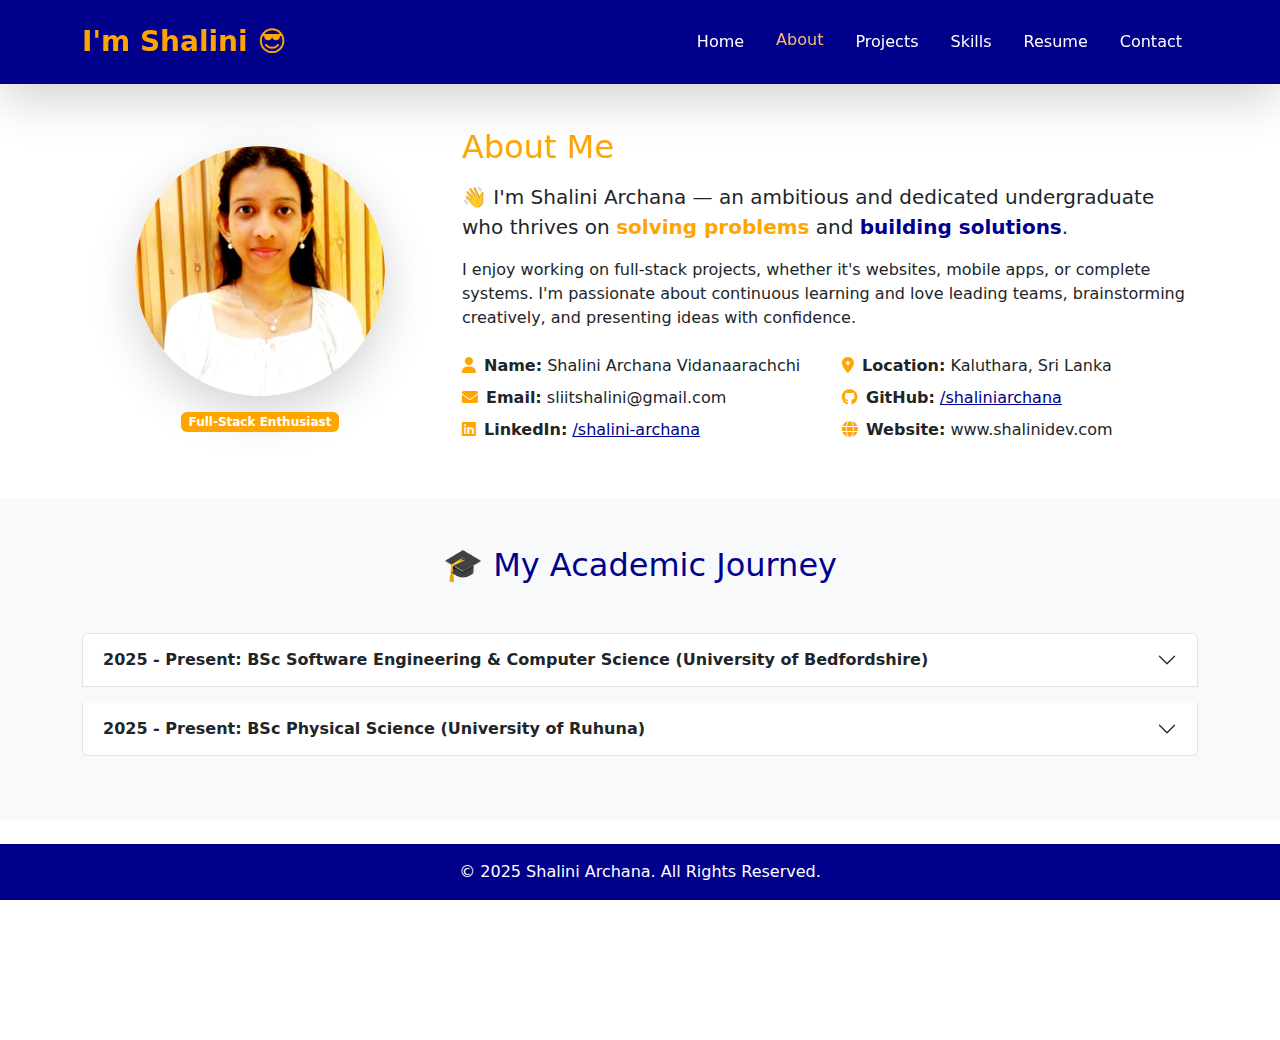
<file: about.html>
<!DOCTYPE html>
<html lang="en">
<head>
  <meta charset="UTF-8" />
  <meta name="viewport" content="width=device-width, initial-scale=1.0"/>
  <title>About Me - Shalini Archana</title>
		<link rel="icon" type="image/png" href="images/favicon.png" />
  <link href="https://cdn.jsdelivr.net/npm/bootstrap@5.3.0/dist/css/bootstrap.min.css" rel="stylesheet" />
  <link rel="stylesheet" href="css/style.css" />
  <link rel="stylesheet" href="https://cdnjs.cloudflare.com/ajax/libs/font-awesome/6.5.0/css/all.min.css" />
</head>
<body>
<div class="d-flex flex-column min-vh-100">

<nav class="navbar navbar-expand-lg navbar-dark bg-teal py-3 shadow-lg fixed-top">
  <div class="container">
    <a class="navbar-brand fs-3 fw-bold" href="home.html">I'm Shalini 😎</a>
    <button class="navbar-toggler" type="button" data-bs-toggle="collapse" data-bs-target="#navMenu">
      <span class="navbar-toggler-icon"></span>
    </button>
    <div class="collapse navbar-collapse" id="navMenu">
      <ul class="navbar-nav ms-auto mb-2 mb-lg-0">
        <li class="nav-item px-2"><a class="nav-link" href="index.html">Home</a></li>
        <li class="nav-item px-2"><a class="nav-link active" href="about.html">About</a></li>
        <li class="nav-item px-2"><a class="nav-link" href="projects.html">Projects</a></li>
        <li class="nav-item px-2"><a class="nav-link" href="skills.html">Skills</a></li>
        <li class="nav-item px-2"><a class="nav-link" href="resume.html">Resume</a></li>
        <li class="nav-item px-2"><a class="nav-link" href="contact.html">Contact</a></li>
      </ul>
    </div>
  </div>
</nav>

	  <main class="flex-grow-1">

<section class="py-5">
  <div class="container">
    <div class="row align-items-center">
 
      <div class="col-md-4 text-center mb-4 mb-md-0">
        <img src="images/portfolio.png" alt="Profile" class="img-fluid rounded-circle shadow-lg" style="max-width: 250px;">
        <span class="badge bg-accent mt-3">Full-Stack Enthusiast</span>
      </div>
      
      <div class="col-md-8">
        <h2 class="text-orange mb-3">About Me</h2>
        <p class="lead">👋 I'm <strong>Shalini Archana</strong> — an ambitious and dedicated undergraduate who thrives on <span class="text-orange fw-semibold">solving problems</span> and <span class="text-blue fw-semibold">building solutions</span>.</p>
        <p>I enjoy working on full-stack projects, whether it's websites, mobile apps, or complete systems. I'm passionate about continuous learning and love leading teams, brainstorming creatively, and presenting ideas with confidence.</p>
        <div class="row mt-4">
          <div class="col-sm-6 mb-2"><i class="fas fa-user text-orange me-2"></i><strong>Name:</strong> Shalini Archana Vidanaarachchi</div>
          <div class="col-sm-6 mb-2"><i class="fas fa-map-marker-alt text-orange me-2"></i><strong>Location:</strong> Kaluthara, Sri Lanka</div>
          <div class="col-sm-6 mb-2"><i class="fas fa-envelope text-orange me-2"></i><strong>Email:</strong> sliitshalini@gmail.com</div>
          <div class="col-sm-6 mb-2"><i class="fab fa-github text-orange me-2"></i><strong>GitHub:</strong> <a href="https://github.com/shaliniarchana" class="text-blue">/shaliniarchana</a></div>
          <div class="col-sm-6 mb-2"><i class="fab fa-linkedin text-orange me-2"></i><strong>LinkedIn:</strong> <a href="http://www.linkedin.com/in/shalini-archana-vidanaarachchi-417a08314" class="text-blue">/shalini-archana</a></div>
          <div class="col-sm-6 mb-2"><i class="fas fa-globe text-orange me-2"></i><strong>Website:</strong> www.shalinidev.com</div>
        </div>
      </div>
    </div>
  </div>
</section>


<section class="bg-light py-5">
  <div class="container">
    <h2 class="text-center text-blue mb-5">🎓 My Academic Journey</h3>
    <div class="accordion" id="educationAccordion">
      
      <div class="accordion-item mb-3">
        <h2 class="accordion-header" id="headingOne">
          <button class="accordion-button collapsed fw-bold" type="button" data-bs-toggle="collapse" data-bs-target="#collapseOne">
            2025 - Present: BSc Software Engineering & Computer Science (University of Bedfordshire)
          </button>
        </h2>
        <div id="collapseOne" class="accordion-collapse collapse" data-bs-parent="#educationAccordion">
          <div class="accordion-body">
            Studying at SLIIT CITY UNI Sri Lanka, I explore backend APIs, database management, cloud services, and system development in real-world environments.
          </div>
        </div>
      </div>

     
      <div class="accordion-item mb-3">
        <h2 class="accordion-header" id="headingTwo">
          <button class="accordion-button collapsed fw-bold" type="button" data-bs-toggle="collapse" data-bs-target="#collapseTwo">
            2025 - Present: BSc Physical Science (University of Ruhuna)
          </button>
        </h2>
        <div id="collapseTwo" class="accordion-collapse collapse" data-bs-parent="#educationAccordion">
          <div class="accordion-body">
            Covering core topics in mathematics, physics, chemistry and compuer science while simultaneously balancing software projects and innovations.
          </div>
        </div>
      </div>
    </div>
  </div>
</section>
		  
	</main>

  <footer class="text-center py-3 bg-teal text-white fixed-footer">
  <p class="mb-0">&copy; 2025 Shalini Archana. All Rights Reserved.</p>
  </footer>
	
	</div>



<script src="https://cdn.jsdelivr.net/npm/bootstrap@5.3.0/dist/js/bootstrap.bundle.min.js"></script>
</body>
</html>
</file>
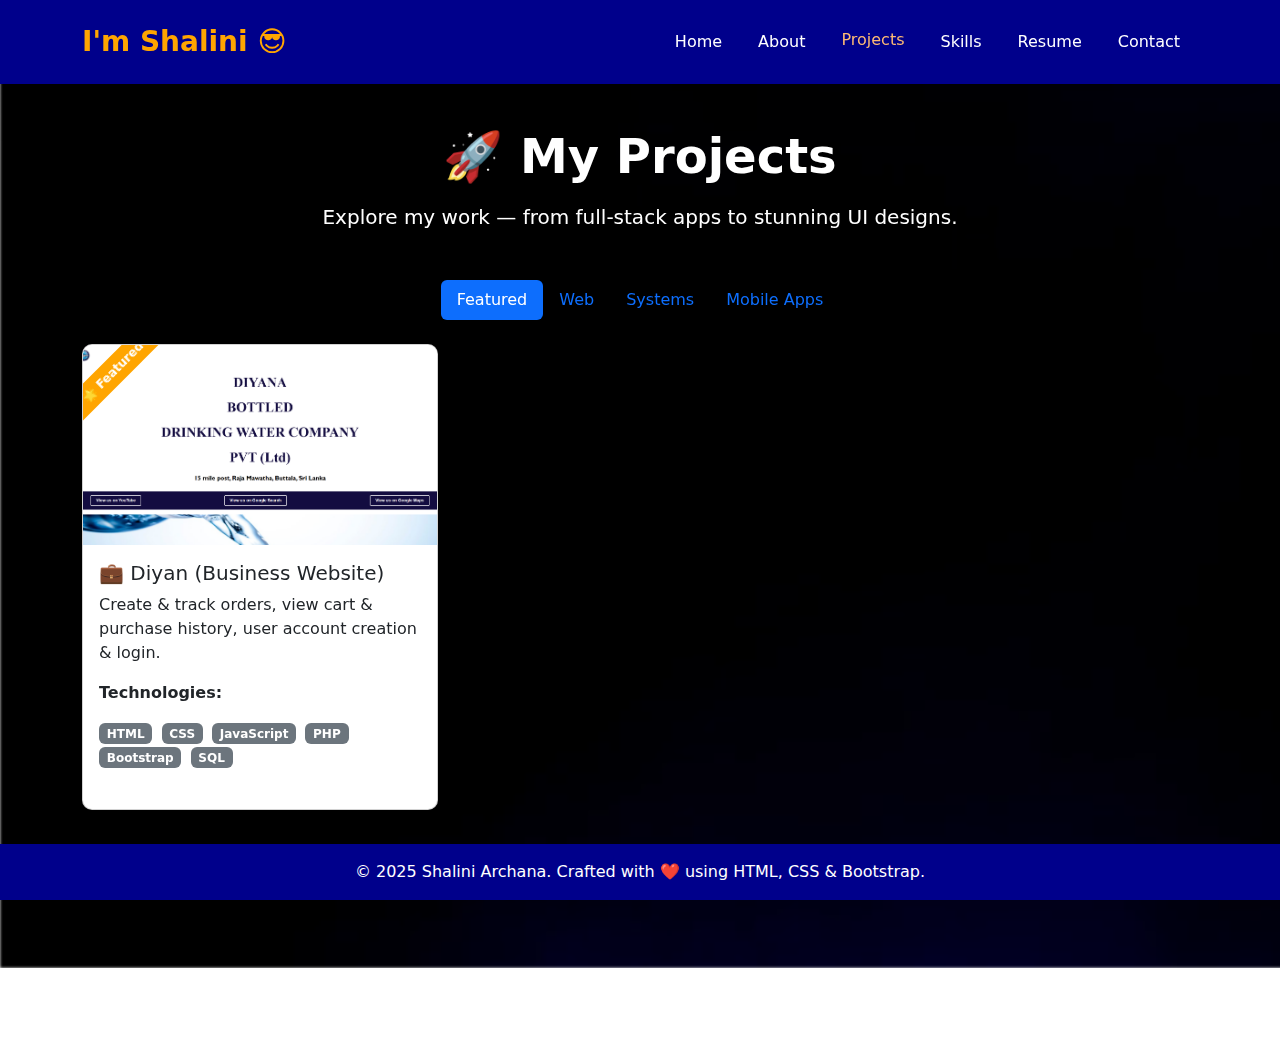
<file: projects.html>
<!DOCTYPE html>
<html lang="en">
<head>
  <meta charset="UTF-8" />
  <meta name="viewport" content="width=device-width, initial-scale=1.0"/>
  <title>Projects - Shalini Archana</title>
		<link rel="icon" type="image/png" href="images/favicon.png" />
  <link href="https://cdn.jsdelivr.net/npm/bootstrap@5.3.0/dist/css/bootstrap.min.css" rel="stylesheet" />
  <link rel="stylesheet" href="https://cdnjs.cloudflare.com/ajax/libs/font-awesome/6.5.0/css/all.min.css" />
  <link href="https://unpkg.com/aos@2.3.1/dist/aos.css" rel="stylesheet" />
	 <link rel="stylesheet" href="css/style.css" />

  <style>
	  .navbar-nav .nav-link {
  margin-left: 10px;
  margin-right: 10px;
}

  
    .bg-video {
      position: absolute;
      top: 0; left: 0;
      min-width: 100%; min-height: 100%;
      object-fit: cover; z-index: 0;
      opacity: 1; filter: blur(1.5px);
      pointer-events: none;
    }

    .project-intro {
      color: #fff;
      text-shadow: 0 1px 2px rgba(0,0,0,0.5);
    }

    .project-card {
      position: relative;
      overflow: hidden;
      border-radius: 10px;
      transition: transform 0.4s, box-shadow 0.4s;
      cursor: pointer;
    }

    .project-card:hover {
      transform: translateY(-8px);
      box-shadow: 0 12px 30px rgba(0,0,0,0.3);
    }

    .project-card img {
      transition: transform 0.4s;
      width: 100%; height: 200px; object-fit: cover;
    }

    .project-card:hover img {
      transform: scale(1.05);
    }

    .card-overlay-icons {
      position: absolute; top: 12px; right: 12px;
      display: flex; gap: 8px;
    }

    .card-overlay-icons a {
      background: var(--teal); color: white;
      border-radius: 50%; width: 36px; height: 36px;
      display: flex; align-items: center; justify-content: center;
      transition: background 0.3s, transform 0.3s;
    }

    .card-overlay-icons a:hover {
      background: var(--lime);
      color: #032F40;
      transform: scale(1.1);
    }

    .ribbon {
      width: 130px;
      background: var(--orange); color: white;
      position: absolute; top: 14px; left: -35px;
      text-align: center; line-height: 26px;
      transform: rotate(-45deg);
      font-weight: bold; font-size: 0.75rem;
      z-index: 3;
    }

    .badge { font-size: 0.75rem; }
    .tab-content { min-height: 600px; }
  </style>
</head>

<body>
<div class="d-flex flex-column min-vh-100">

  
 <nav class="navbar navbar-expand-lg navbar-dark bg-teal py-3 shadow-lg fixed-top">
    <div class="container">
      <a class="navbar-brand fs-3 fw-bold" href="home.html">I'm Shalini 😎</a>
      <button class="navbar-toggler" type="button" data-bs-toggle="collapse" data-bs-target="#navMenu">
        <span class="navbar-toggler-icon"></span>
      </button>
      <div class="collapse navbar-collapse" id="navMenu">
        <ul class="navbar-nav ms-auto">
          <li class="nav-item"><a class="nav-link" href="index.html">Home</a></li>
          <li class="nav-item"><a class="nav-link" href="about.html">About</a></li>
          <li class="nav-item"><a class="nav-link active" href="projects.html">Projects</a></li>
          <li class="nav-item"><a class="nav-link" href="skills.html">Skills</a></li>
          <li class="nav-item"><a class="nav-link" href="resume.html">Resume</a></li>
          <li class="nav-item"><a class="nav-link" href="contact.html">Contact</a></li>
        </ul>
      </div>
    </div>
  </nav>


  <main class="flex-grow-1">
    <section class="py-5 position-relative overflow-hidden">
      <video autoplay muted loop playsinline class="bg-video">
        <source src="videos/mist.mp4" type="video/mp4" />
      </video>
      <div class="container position-relative" style="z-index:2;">
        <h2 class="text-center text-white display-5 fw-bold mb-3">🚀 My Projects</h2>
        <p class="text-center mb-5 project-intro fs-5">Explore my work — from full-stack apps to stunning UI designs.</p>

       
        <ul class="nav nav-pills justify-content-center mb-4" id="projectTabs" role="tablist">
          <li class="nav-item"><button class="nav-link active" data-bs-toggle="pill" data-bs-target="#featured">Featured</button></li>
          <li class="nav-item"><button class="nav-link" data-bs-toggle="pill" data-bs-target="#web">Web</button></li>
          <li class="nav-item"><button class="nav-link" data-bs-toggle="pill" data-bs-target="#systems">Systems</button></li>
          <li class="nav-item"><button class="nav-link" data-bs-toggle="pill" data-bs-target="#mobileapps">Mobile Apps</button></li>
        </ul>

<div class="tab-content">

 
  <div class="tab-pane fade show active" id="featured">
    <div class="row g-4">
 
      <div class="col-md-6 col-lg-4">
        <div class="card project-card" data-bs-toggle="modal" data-bs-target="#proj1Modal" data-aos="fade-up">
          <div class="ribbon">🌟 Featured</div>
          <div class="card-overlay-icons">
            <a href="https://github.com/shaliniarchana"><i class="fab fa-github"></i></a>
            <a href="https://github.com/shaliniarchana"><i class="fas fa-external-link-alt"></i></a>
          </div>
          <img src="images/project1.png" alt="Project 1">
          <div class="card-body">
            <h5 class="card-title">💼 Diyan (Business Website)</h5>
            <p class="card-text">Create & track orders, view cart & purchase history, user account creation & login.</p>
            <p><strong>Technologies:</strong></p>
            <div class="mt-2">
              <span class="badge bg-secondary me-1">HTML</span>
              <span class="badge bg-secondary me-1">CSS</span>
              <span class="badge bg-secondary me-1">JavaScript</span>
              <span class="badge bg-secondary me-1">PHP</span>
              <span class="badge bg-secondary me-1">Bootstrap</span>
              <span class="badge bg-secondary me-1">SQL</span>
            </div>
            <div>
              <span class="badge bg-aqua">Web</span>
              <span class="badge bg-aqua">Systems</span>
              <span class="badge bg-aqua">Mobile Apps</span>
            </div>
          </div>
        </div>
      </div>
    </div>
  </div>

 
  <div class="tab-pane fade" id="web">
    <div class="row g-4">

      
      <div class="col-md-6 col-lg-4">
        <div class="card project-card" data-bs-toggle="modal" data-bs-target="#proj2Modal" data-aos="fade-up">
          <div class="card-overlay-icons">
            <a href="https://github.com/shaliniarchana"><i class="fab fa-github"></i></a>
            <a href="https://github.com/shaliniarchana"><i class="fas fa-external-link-alt"></i></a>
          </div>
          <img src="images/project2.png" alt="Web Project 1">
          <div class="card-body">
            <h5 class="card-title">💻 JMC (E-Commerce Website)</h5>
            <p class="card-text">Signup/signin, admin dashboard, product & employee management, delivery, reviews, reports.</p>
            <p><strong>Technologies:</strong></p>
            <div class="mt-2">
              <span class="badge bg-secondary me-1">HTML</span>
              <span class="badge bg-secondary me-1">CSS</span>
              <span class="badge bg-secondary me-1">JavaScript</span>
              <span class="badge bg-secondary me-1">Node.js</span>
              <span class="badge bg-secondary me-1">PHP</span>
              <span class="badge bg-secondary me-1">Bootstrap</span>
              <span class="badge bg-secondary me-1">SQL</span>
              <span class="badge bg-secondary me-1">APIs</span>
            </div>
            <div>
              <span class="badge bg-aqua">Web</span>
            </div>
          </div>
        </div>
      </div>

      
      <div class="col-md-6 col-lg-4">
        <div class="card project-card" data-bs-toggle="modal" data-bs-target="#proj4Modal" data-aos="fade-up">
          <div class="card-overlay-icons">
            <a href="https://github.com/shaliniarchana"><i class="fab fa-github"></i></a>
            <a href="https://github.com/shaliniarchana"><i class="fas fa-external-link-alt"></i></a>
          </div>
          <img src="images/project1.png" alt="Web Project 2">
          <div class="card-body">
            <h5 class="card-title">🖥️ Diyan (Business Website)</h5>
            <p class="card-text">Create & track orders, view cart & purchase history, user account creation & login.</p>
            <p><strong>Technologies:</strong></p>
            <div class="mt-2">
              <span class="badge bg-secondary me-1">HTML</span>
              <span class="badge bg-secondary me-1">CSS</span>
              <span class="badge bg-secondary me-1">JavaScript</span>
              <span class="badge bg-secondary me-1">PHP</span>
              <span class="badge bg-secondary me-1">Bootstrap</span>
              <span class="badge bg-secondary me-1">SQL</span>
            </div>
            <div>
              <span class="badge bg-aqua">Web</span>
            </div>
          </div>
        </div>
      </div>

      
      <div class="col-md-6 col-lg-4">
        <div class="card project-card" data-bs-toggle="modal" data-bs-target="#proj5Modal" data-aos="fade-up">
          <div class="card-overlay-icons">
            <a href="https://github.com/shaliniarchana"><i class="fab fa-github"></i></a>
            <a href="https://github.com/shaliniarchana"><i class="fas fa-external-link-alt"></i></a>
          </div>
          <img src="images/project4.png" alt="Portfolio Website">
          <div class="card-body">
            <h5 class="card-title">🌐 Portfolio Website</h5>
            <p class="card-text">Personal portfolio with projects, skills, blog, and contact form (email via Formspree).</p>
            <p><strong>Technologies:</strong></p>
            <div class="mt-2">
              <span class="badge bg-secondary me-1">HTML</span>
              <span class="badge bg-secondary me-1">CSS</span>
              <span class="badge bg-secondary me-1">JavaScript</span>
              <span class="badge bg-secondary me-1">Bootstrap</span>
              <span class="badge bg-secondary me-1">Formspree</span>
            </div>
            <div>
              <span class="badge bg-aqua">Web</span>
            </div>
          </div>
        </div>
      </div>

    </div>
  </div>


  <div class="tab-pane fade" id="systems">
    <div class="row g-4">

    
      <div class="col-md-6 col-lg-4">
        <div class="card project-card" data-bs-toggle="modal" data-bs-target="#proj3Modal" data-aos="fade-up">
          <div class="card-overlay-icons">
            <a href="https://github.com/shaliniarchana"><i class="fab fa-github"></i></a>
            <a href="https://github.com/shaliniarchana"><i class="fas fa-external-link-alt"></i></a>
          </div>
          <img src="images/project3.png" alt="Systems Project 1">
          <div class="card-body">
            <h5 class="card-title">🏫 SLIIT Site (Management Website)</h5>
            <p class="card-text">Add/search students, view SLIIT CITY UNI Webpage</p>
            <p><strong>Technologies:</strong></p>
            <div class="mt-2">
              <span class="badge bg-secondary me-1">HTML</span>
              <span class="badge bg-secondary me-1">CSS</span>
              <span class="badge bg-secondary me-1">JavaScript</span>
              <span class="badge bg-secondary me-1">AJAX</span>
              <span class="badge bg-secondary me-1">REST API</span>
              <span class="badge bg-secondary me-1">MongoDB</span>
              <span class="badge bg-secondary me-1">Bootstrap</span>
              <span class="badge bg-secondary me-1">jQuery</span>
              <span class="badge bg-secondary me-1">JSON</span>
              <span class="badge bg-secondary me-1">Node.js</span>
            </div>
            <div>
              <span class="badge bg-aqua">Systems</span>
            </div>
          </div>
        </div>
      </div>

      <div class="col-md-6 col-lg-4">
        <div class="card project-card" data-bs-toggle="modal" data-bs-target="#proj6Modal" data-aos="fade-up">
          <div class="card-overlay-icons">
            <a href="https://github.com/shaliniarchana"><i class="fab fa-github"></i></a>
            <a href="https://github.com/shaliniarchana"><i class="fas fa-external-link-alt"></i></a>
          </div>
          <img src="images/project5.png" alt="Inventory System">
          <div class="card-body">
            <h5 class="card-title">🚢 Shipp App (Supplier Management)</h5>
            <p class="card-text">Supplier management system to add/delete/edit supplier details and spare parts details</p>
            <p><strong>Technologies:</strong></p>
            <div class="mt-2">
              <span class="badge bg-secondary me-1">Java</span>
              <span class="badge bg-secondary me-1">SQL</span>
              <span class="badge bg-secondary me-1">WAMP Server</span>
              <span class="badge bg-secondary me-1">NetBeans</span>
              <span class="badge bg-secondary me-1">GitHub</span>
            </div>
            <div>
              <span class="badge bg-aqua">Systems</span>
            </div>
          </div>
        </div>
      </div>

   
      <div class="col-md-6 col-lg-4">
        <div class="card project-card" data-bs-toggle="modal" data-bs-target="#proj7Modal" data-aos="fade-up">
          <div class="card-overlay-icons">
            <a href="https://github.com/shaliniarchana"><i class="fab fa-github"></i></a>
            <a href="https://github.com/shaliniarchana"><i class="fas fa-external-link-alt"></i></a>
          </div>
          <img src="images/pos.jpg" alt="POS System">
          <div class="card-body">
            <h5 class="card-title">🍴 BandiFull (Restaurant POS System)</h5>
            <p class="card-text">Add items (quantity/type), payment method selection, generate bar codes, print bills</p>
            <p><strong>Technologies:</strong></p>
            <div class="mt-2">
              <span class="badge bg-secondary me-1">NetBeans</span>
              <span class="badge bg-secondary me-1">Java</span>
              <span class="badge bg-secondary me-1">Swing UI</span>
              <span class="badge bg-secondary me-1">MySQL</span>
              <span class="badge bg-secondary me-1">AWT Printing API</span>
            </div>
            <div>
              <span class="badge bg-aqua">Systems</span>
            </div>
          </div>
        </div>
      </div>

    </div>
  </div>


       <!-- Mobile Apps -->
<div class="tab-pane fade" id="mobileapps">
  <div class="row g-4">


    <div class="col-md-6 col-lg-4">
      <div class="card project-card" data-bs-toggle="modal" data-bs-target="#projHooKnows" data-aos="fade-up">
        <div class="card-overlay-icons">
          <a href="https://github.com/shaliniarchana"><i class="fab fa-github"></i></a>
          <a href="https://github.com/shaliniarchana"><i class="fas fa-external-link-alt"></i></a>
        </div>
        <img src="images/hoo.jpg" alt="Quiz App">
        <div class="card-body">
          <h5 class="card-title">🧠 HooKnows Quiz App</h5>
          <p class="card-text">An interactive quiz app with categorized questions, scoring, and a fun owl-themed interface.</p>
          <div class="mt-2">
            <span class="badge bg-secondary me-1">Firebase</span>
            <span class="badge bg-secondary me-1">Java</span>
            <span class="badge bg-secondary me-1">Android Studio</span>
          </div>
          <div><span class="badge bg-aqua">Mobile Apps</span></div>
        </div>
      </div>
    </div>

   
    <div class="col-md-6 col-lg-4">
      <div class="card project-card" data-bs-toggle="modal" data-bs-target="#projSnake" data-aos="fade-up">
        <div class="card-overlay-icons">
          <a href="https://github.com/shaliniarchana"><i class="fab fa-github"></i></a>
          <a href="https://github.com/shaliniarchana"><i class="fas fa-external-link-alt"></i></a>
        </div>
        <img src="images/one.jpg" alt="Snake Bite App">
        <div class="card-body">
          <h5 class="card-title">🐍 Snake Bite App</h5>
          <p class="card-text">An emergency response app providing first-aid tips and location info during snakebite incidents.</p>
          <div class="mt-2">
            <span class="badge bg-secondary me-1">Java</span>
            <span class="badge bg-secondary me-1">Android Studio</span>
          </div>
          <div><span class="badge bg-aqua">Mobile Apps</span></div>
        </div>
      </div>
    </div>

   
    <div class="col-md-6 col-lg-4">
      <div class="card project-card" data-bs-toggle="modal" data-bs-target="#projDiyana" data-aos="fade-up">
        <div class="card-overlay-icons">
          <a href="https://github.com/shaliniarchana"><i class="fab fa-github"></i></a>
          <a href="https://github.com/shaliniarchana"><i class="fas fa-external-link-alt"></i></a>
        </div>
        <img src="images/diyan.jpg" alt="Diyana Water App">
        <div class="card-body">
          <h5 class="card-title">💧 Diyana Bottled Water App</h5>
          <p class="card-text">A delivery and inventory management app for bottled drinking water suppliers.</p>
          <div class="mt-2">
            <span class="badge bg-secondary me-1">WebView</span>
            <span class="badge bg-secondary me-1">Java</span>
            <span class="badge bg-secondary me-1">Android Studio</span>
            <span class="badge bg-secondary me-1">Android API</span>
          </div>
          <div><span class="badge bg-aqua">Mobile Apps</span></div>
        </div>
      </div>
    </div>

    
    <div class="col-md-6 col-lg-4">
      <div class="card project-card" data-bs-toggle="modal" data-bs-target="#projSamanala" data-aos="fade-up">
        <div class="card-overlay-icons">
          <a href="https://github.com/shaliniarchana"><i class="fab fa-github"></i></a>
          <a href="https://github.com/shaliniarchana"><i class="fas fa-external-link-alt"></i></a>
        </div>
        <img src="images/samanala.jpg" alt="Samanala Printers App">
        <div class="card-body">
          <h5 class="card-title">🖨️ Samanala Printers App</h5>
          <p class="card-text">Order and payment tracking app for a local printing business, with order previews and status updates.</p>
          <div class="mt-2">
            <span class="badge bg-secondary me-1">WebView</span>
            <span class="badge bg-secondary me-1">Java</span>
            <span class="badge bg-secondary me-1">Android Studio</span>
            <span class="badge bg-secondary me-1">Android API</span>
          </div>
          <div><span class="badge bg-aqua">Mobile Apps</span></div>
        </div>
      </div>
    </div>

  
    <div class="col-md-6 col-lg-4">
      <div class="card project-card" data-bs-toggle="modal" data-bs-target="#projHappyTick" data-aos="fade-up">
        <div class="card-overlay-icons">
          <a href="https://github.com/shaliniarchana"><i class="fab fa-github"></i></a>
          <a href="https://github.com/shaliniarchana"><i class="fas fa-external-link-alt"></i></a>
        </div>
        <img src="images/happy.jpg" alt="Happy Tick App">
        <div class="card-body">
          <h5 class="card-title">✅ Happy Tick App</h5>
          <p class="card-text">A personal to-do and habit tracking app that motivates users with fun visuals and reminders.</p>
          <div class="mt-2">
            <span class="badge bg-secondary me-1">Java</span>
            <span class="badge bg-secondary me-1">Android Studio</span>
            <span class="badge bg-secondary me-1">Firebase</span>
          </div>
          <div><span class="badge bg-aqua">Mobile Apps</span></div>
        </div>
      </div>
    </div>

   
    <div class="col-md-6 col-lg-4">
      <div class="card project-card" data-bs-toggle="modal" data-bs-target="#projSmartCal" data-aos="fade-up">
        <div class="card-overlay-icons">
          <a href="https://github.com/shaliniarchana"><i class="fab fa-github"></i></a>
          <a href="https://github.com/shaliniarchana"><i class="fas fa-external-link-alt"></i></a>
        </div>
        <img src="images/cal.jpg" alt="Smart Cal App">
        <div class="card-body">
          <h5 class="card-title">🧮 Smart Cal App</h5>
          <p class="card-text">A lightweight smart calculator app with unit conversion, history, and simple scientific functions.</p>
          <div class="mt-2">
            <span class="badge bg-secondary me-1">Java</span>
            <span class="badge bg-secondary me-1">Android Studio</span>
            <span class="badge bg-secondary me-1">Android API</span>
          </div>
          <div><span class="badge bg-aqua">Mobile Apps</span></div>
        </div>
      </div>
    </div>

   
    <div class="col-md-6 col-lg-4">
      <div class="card project-card" data-bs-toggle="modal" data-bs-target="#projTicTacToe" data-aos="fade-up">
        <div class="card-overlay-icons">
          <a href="https://github.com/shaliniarchana"><i class="fab fa-github"></i></a>
          <a href="https://github.com/shaliniarchana"><i class="fas fa-external-link-alt"></i></a>
        </div>
        <img src="images/tic.jpg" alt="Tic Tac Toe App">
        <div class="card-body">
          <h5 class="card-title">❌⭕ Tic Tac Toe App</h5>
          <p class="card-text">Classic Tic Tac Toe game developed using Java with Android APIs.</p>
          <div class="mt-2">
            <span class="badge bg-secondary me-1">Java</span>
            <span class="badge bg-secondary me-1">Android Studio</span>
            <span class="badge bg-secondary me-1">Android API</span>
          </div>
          <div><span class="badge bg-aqua">Mobile Apps</span></div>
        </div>
      </div>
    </div>
  
 
    <div class="col-md-6 col-lg-4">
      <div class="card project-card" data-bs-toggle="modal" data-bs-target="#proj10Modal" data-aos="fade-up">
        <div class="card-overlay-icons">
          <a href="https://github.com/shaliniarchana"><i class="fab fa-github"></i></a>
          <a href="https://github.com/shaliniarchana"><i class="fas fa-external-link-alt"></i></a>
        </div>
        <img src="images/aero.jpg" alt="Aero Wave App">
        <div class="card-body">
          <h5 class="card-title">✈️ Aero Wave App</h5>
          <p class="card-text">An app to browse internet</p>
          <div class="mt-2">
            <span class="badge bg-secondary me-1">Java</span>
            <span class="badge bg-secondary me-1">WebView</span>
            <span class="badge bg-secondary me-1">Android Studio</span>
            <span class="badge bg-secondary me-1">Android API</span>
          </div>
          <div><span class="badge bg-aqua">Mobile Apps</span></div>
        </div>
      </div>
    </div>

  </div>
</div>


        </div>
      </div>
    </section>
  </main>

  <!-- Modals -->

  
  <div class="modal fade" id="proj1Modal" tabindex="-1" aria-labelledby="proj1Label" aria-hidden="true">
    <div class="modal-dialog modal-lg">
      <div class="modal-content">
        <div class="modal-header bg-teal text-white">
          <h5 class="modal-title" id="proj1Label">🖥️ Diyan (Business Website)</h5>
          <button type="button" class="btn-close btn-close-white" data-bs-dismiss="modal"></button>
        </div>
        <div class="modal-body">
          <img src="images/project1.png" class="img-fluid rounded mb-3" alt="Project 1 Screenshot">
          <p><strong>Description:</strong> A modern and fully responsive business website built with Bootstrap, PHP, and MySQL.</p>
          <ul>
          <li>✅ Create order & track order</li>
          <li>✅ View cart and purchase history</li>
          <li>✅ User account creation and login</li>
          </ul>
			<p><strong>Technologies:</strong></p>
		   <div class="mt-2">
              <span class="badge bg-secondary me-1">HTML</span>
              <span class="badge bg-secondary me-1">CSS</span>
              <span class="badge bg-secondary me-1">JavaScript</span>
              <span class="badge bg-secondary me-1">PHP</span>
              <span class="badge bg-secondary me-1">Bootstrap</span>
              <span class="badge bg-secondary me-1">SQL</span>
            </div>
          <a href="https://github.com/shaliniarchana" target="_blank" onclick="event.stopPropagation();">
       <i class="fab fa-github"></i>
       </a>
		<a href="https://github.com/shaliniarchana" target="_blank" onclick="event.stopPropagation();">
  		<i class="fas fa-external-link-alt"></i>
	   </a>

        </div>
      </div>
    </div>
  </div>

  
  <div class="modal fade" id="proj2Modal" tabindex="-1" aria-labelledby="proj2Label" aria-hidden="true">
    <div class="modal-dialog modal-lg">
      <div class="modal-content">
        <div class="modal-header bg-teal text-white">
          <h5 class="modal-title" id="proj2Label">💻 JMC (E-Commerce Website)</h5>
          <button type="button" class="btn-close btn-close-white" data-bs-dismiss="modal"></button>
        </div>
        <div class="modal-body">
          <img src="images/project2.png" class="img-fluid rounded mb-3" alt="Project 2 Screenshot">
          <p><strong>Description:</strong> A full-stack e-commerce web application demonstrating front-end and back-end integration.</p>
          <ul>
          <li>✅ Signup / Signin</li>
          <li>✅ Admin dashboard</li>
          <li>✅ Product, employee, delivery & user management</li>
          <li>✅ Reviews and report generation</li>
          </ul>
			<p><strong>Technologies:</strong></p>
		   <div class="mt-2">
              <span class="badge bg-secondary me-1">HTML</span>
              <span class="badge bg-secondary me-1">CSS</span>
              <span class="badge bg-secondary me-1">JavaScript</span>
              <span class="badge bg-secondary me-1">Node.js</span>
              <span class="badge bg-secondary me-1">PHP</span>
              <span class="badge bg-secondary me-1">Bootstrap</span>
              <span class="badge bg-secondary me-1">SQL</span>
              <span class="badge bg-secondary me-1">APIs</span>
            </div>
        <a href="https://github.com/shaliniarchana" target="_blank" onclick="event.stopPropagation();">
       <i class="fab fa-github"></i>
       </a>
		<a href="https://github.com/shaliniarchana" target="_blank" onclick="event.stopPropagation();">
  		<i class="fas fa-external-link-alt"></i>
	   </a>

        </div>
      </div>
    </div>
  </div>

 
  <div class="modal fade" id="proj3Modal" tabindex="-1" aria-labelledby="proj3Label" aria-hidden="true">
    <div class="modal-dialog modal-lg">
      <div class="modal-content">
        <div class="modal-header bg-teal text-white">
          <h5 class="modal-title" id="proj3Label">🏫 SLIIT Site (Management Website)</h5>
          <button type="button" class="btn-close btn-close-white" data-bs-dismiss="modal"></button>
        </div>
        <div class="modal-body">
          <img src="images/project3.png" class="img-fluid rounded mb-3" alt="Project 3 Screenshot">
          <p><strong>Description:</strong> A secure backend management system focused on data integrity and efficient workflows.</p>
          <ul>
          <li>✅ Add and search students</li>
          <li>✅ AJAX and REST API integration</li>
          <li>✅ MongoDB database with Bootstrap and jQuery</li>
          <li>✅ Backend development with Node.js</li>
          </ul>
			<p><strong>Technologies:</strong></p>
		  <div class="mt-2">
              <span class="badge bg-secondary me-1">HTML</span>
              <span class="badge bg-secondary me-1">CSS</span>
              <span class="badge bg-secondary me-1">JavaScript</span>
              <span class="badge bg-secondary me-1">AJAX</span>
              <span class="badge bg-secondary me-1">REST API</span>
              <span class="badge bg-secondary me-1">MongoDB</span>
              <span class="badge bg-secondary me-1">Bootstrap</span>
              <span class="badge bg-secondary me-1">jQuery</span>
              <span class="badge bg-secondary me-1">JSON</span>
              <span class="badge bg-secondary me-1">Node.js</span>
            </div>
         <a href="https://github.com/shaliniarchana" target="_blank" onclick="event.stopPropagation();">
       <i class="fab fa-github"></i>
       </a>
		<a href="https://github.com/shaliniarchana" target="_blank" onclick="event.stopPropagation();">
  		<i class="fas fa-external-link-alt"></i>
	   </a>

        </div>
      </div>
    </div>
  </div>

  
  <div class="modal fade" id="proj4Modal" tabindex="-1" aria-labelledby="proj4Label" aria-hidden="true">
    <div class="modal-dialog modal-lg">
      <div class="modal-content">
        <div class="modal-header bg-teal text-white">
          <h5 class="modal-title" id="proj4Label">💻 Diyan (Business Website)</h5>
          <button type="button" class="btn-close btn-close-white" data-bs-dismiss="modal"></button>
        </div>
        <div class="modal-body">
          <img src="images/project1.png" class="img-fluid rounded mb-3" alt="Project 4 Screenshot">
          <p><strong>Description:</strong> A modern and fully responsive business website built with Bootstrap, PHP, and MySQL.</p>
          <ul>
          <li>✅ Create order & track order</li>
          <li>✅ View cart and purchase history</li>
          <li>✅ User account creation and login</li>
          </ul>
			<p><strong>Technologies:</strong></p>
		 <div class="mt-2">
              <span class="badge bg-secondary me-1">HTML</span>
              <span class="badge bg-secondary me-1">CSS</span>
              <span class="badge bg-secondary me-1">JavaScript</span>
              <span class="badge bg-secondary me-1">PHP</span>
              <span class="badge bg-secondary me-1">Bootstrap</span>
              <span class="badge bg-secondary me-1">SQL</span>
            </div>
         <a href="https://github.com/shaliniarchana" target="_blank" onclick="event.stopPropagation();">
       <i class="fab fa-github"></i>
       </a>
		<a href="https://github.com/shaliniarchana" target="_blank" onclick="event.stopPropagation();">
  		<i class="fas fa-external-link-alt"></i>
	   </a>

        </div>
      </div>
    </div>
  </div>

 
  <div class="modal fade" id="proj5Modal" tabindex="-1" aria-labelledby="proj5Label" aria-hidden="true">
    <div class="modal-dialog modal-lg">
      <div class="modal-content">
        <div class="modal-header bg-teal text-white">
          <h5 class="modal-title" id="proj5Label">🌐 Portfolio Website</h5>
          <button type="button" class="btn-close btn-close-white" data-bs-dismiss="modal"></button>
        </div>
        <div class="modal-body">
          <img src="images/project4.png" class="img-fluid rounded mb-3" alt="Project 5 Screenshot">
          <p><strong>Description:</strong> Personal portfolio showcasing projects, skills, and blog posts with React and TailwindCSS.</p>
          <ul>
          <li>✅ Responsive design</li>
          <li>✅ Interactive UI</li>
          <li>✅ Blog integration and email sending with Formspree</li>
          </ul>
			<p><strong>Technologies:</strong></p>
		 <div class="mt-2">
              <span class="badge bg-secondary me-1">HTML</span>
              <span class="badge bg-secondary me-1">CSS</span>
              <span class="badge bg-secondary me-1">JavaScript</span>
              <span class="badge bg-secondary me-1">Bootstrap</span>
              <span class="badge bg-secondary me-1">Formspree</span>
            </div>
        <a href="https://github.com/shaliniarchana" target="_blank" onclick="event.stopPropagation();">
       <i class="fab fa-github"></i>
       </a>
		<a href="https://github.com/shaliniarchana" target="_blank" onclick="event.stopPropagation();">
  		<i class="fas fa-external-link-alt"></i>
	   </a>

        </div>
      </div>
    </div>
  </div>

 
  <div class="modal fade" id="proj6Modal" tabindex="-1" aria-labelledby="proj6Label" aria-hidden="true">
    <div class="modal-dialog modal-lg">
      <div class="modal-content">
        <div class="modal-header bg-teal text-white">
          <h5 class="modal-title" id="proj6Label">🚢 Shipp App (Supplier Management)</h5>
          <button type="button" class="btn-close btn-close-white" data-bs-dismiss="modal"></button>
        </div>
        <div class="modal-body">
          <img src="images/project5.png" class="img-fluid rounded mb-3" alt="Project 6 Screenshot">
          <p><strong>Description:</strong> An inventory management system to track stock and orders with real-time updates.</p>
          <ul>
          <li>✅ Supplier management</li>
          <li>✅ SQL database with WAMP server locally</li>
          <li>✅ Developed using Java and NetBeans</li>
          </ul>
			<p><strong>Technologies:</strong></p>
		  <div class="mt-2">
              <span class="badge bg-secondary me-1">Java</span>
              <span class="badge bg-secondary me-1">SQL</span>
              <span class="badge bg-secondary me-1">WAMP Server</span>
              <span class="badge bg-secondary me-1">NetBeans</span>
              <span class="badge bg-secondary me-1">GitHub</span>
            </div>
         <a href="https://github.com/shaliniarchana" target="_blank" onclick="event.stopPropagation();">
       <i class="fab fa-github"></i>
       </a>
		<a href="https://github.com/shaliniarchana" target="_blank" onclick="event.stopPropagation();">
  		<i class="fas fa-external-link-alt"></i>
	   </a>

        </div>
      </div>
    </div>
  </div>

<div class="modal fade" id="proj7Modal" tabindex="-1" aria-labelledby="proj7Label" aria-hidden="true">
  <div class="modal-dialog modal-lg">
    <div class="modal-content">
      <div class="modal-header bg-teal text-white">
        <h5 class="modal-title" id="proj7Label">🍴 BandiFull (Restaurant POS System)</h5>
        <button type="button" class="btn-close btn-close-white" data-bs-dismiss="modal"></button>
      </div>
      <div class="modal-body">
        <img src="images/pos.jpg" class="img-fluid rounded mb-3" alt="Project 7 Screenshot">
        <p><strong>Description:</strong> Comprehensive POS system integrating sales, inventory, customer management, and real-time transaction tracking to streamline retail operations.</p>
        <ul>
          <li>✅ Add items with quantity and type</li>
          <li>✅ Select payment methods</li>
          <li>✅ Print bills using Java Swing and AWT Printing API</li>
          <li>✅ MySQL database integration</li>
        </ul>
		  <p><strong>Technologies:</strong></p>
		   <div class="mt-2">
              <span class="badge bg-secondary me-1">NetBeans</span>
              <span class="badge bg-secondary me-1">Java</span>
              <span class="badge bg-secondary me-1">Swing UI</span>
              <span class="badge bg-secondary me-1">MySQL</span>
              <span class="badge bg-secondary me-1">AWT Printing API</span>
            </div>
       <a href="https://github.com/shaliniarchana" target="_blank" onclick="event.stopPropagation();">
       <i class="fab fa-github"></i>
       </a>
		<a href="https://github.com/shaliniarchana" target="_blank" onclick="event.stopPropagation();">
  		<i class="fas fa-external-link-alt"></i>
	   </a>

      </div>
    </div>
  </div>
</div>


<div class="modal fade" id="projHooKnows" tabindex="-1" aria-labelledby="projHooKnowsLabel" aria-hidden="true">
  <div class="modal-dialog modal-lg modal-dialog-centered">
    <div class="modal-content">
      <div class="modal-header">
        <h5 class="modal-title" id="projHooKnowsLabel">🧠 HooKnows Quiz App</h5>
        <button type="button" class="btn-close" data-bs-dismiss="modal" aria-label="Close"></button>
      </div>
      <div class="modal-body">
        <img src="images/hoo.jpg" class="img-fluid mb-3" alt="HooKnows App">
        <p>A fun and interactive mobile quiz app with different categories and difficulty levels. Tracks score, shows explanations, and features an engaging owl-themed interface for learning through play.</p>
		  <ul>
          <li>✅ View quiz score</li>
          <li>✅ Track completion time</li>
          <li>✅ Share score and time</li>
          <li>✅ Integrated sound effects</li>
        </ul>
        <p><strong>Technologies:</strong></p>
		  <div class="mt-2">
            <span class="badge bg-secondary me-1">Firebase</span>
            <span class="badge bg-secondary me-1">Java</span>
            <span class="badge bg-secondary me-1">Android Studio</span>
          </div>
      </div>
    </div>
  </div>
</div>


<div class="modal fade" id="projSnake" tabindex="-1" aria-labelledby="projSnakeLabel" aria-hidden="true">
  <div class="modal-dialog modal-lg modal-dialog-centered">
    <div class="modal-content">
      <div class="modal-header">
        <h5 class="modal-title" id="projSnakeLabel">🐍 Snake Bite App</h5>
        <button type="button" class="btn-close" data-bs-dismiss="modal" aria-label="Close"></button>
      </div>
      <div class="modal-body">
        <img src="images/one.jpg" class="img-fluid mb-3" alt="Snake Bite App">
        <p>This app provides essential first-aid steps and emergency contact options for snakebite victims. It features location tracking, danger zone alerts, and local hospital directions.</p>
		   <ul>
          <li>✅ Pause/resume guidance</li>
          <li>✅ Unlock achievements</li>
          <li>✅ Audio instructions</li>
          <li>✅ View score</li>
        </ul>
        <p><strong>Technologies:</strong></p>
		  <div class="mt-2">
            <span class="badge bg-secondary me-1">Java</span>
            <span class="badge bg-secondary me-1">Android Studio</span>
          </div>
      </div>
    </div>
  </div>
</div>


<div class="modal fade" id="projDiyana" tabindex="-1" aria-labelledby="projDiyanaLabel" aria-hidden="true">
  <div class="modal-dialog modal-lg modal-dialog-centered">
    <div class="modal-content">
      <div class="modal-header">
        <h5 class="modal-title" id="projDiyanaLabel">💧 Diyana Bottled Water App</h5>
        <button type="button" class="btn-close" data-bs-dismiss="modal" aria-label="Close"></button>
      </div>
      <div class="modal-body">
        <img src="images/diyan.jpg" class="img-fluid mb-3" alt="Diyana Bottled Water App">
        <p>This app streamlines order placements and delivery tracking for bottled water services. Customers can order, schedule deliveries, and track order status while the admin manages inventory.</p>
		  <ul>
          <li>✅ Browse and use website inside app</li>
          <li>✅ No need for external browser</li>
        </ul>
        <p><strong>Technologies:</strong></p>
		   <div class="mt-2">
            <span class="badge bg-secondary me-1">WebView</span>
            <span class="badge bg-secondary me-1">Java</span>
            <span class="badge bg-secondary me-1">Android Studio</span>
            <span class="badge bg-secondary me-1">Android API</span>
          </div>
      </div>
    </div>
  </div>
</div>


<div class="modal fade" id="projSamanala" tabindex="-1" aria-labelledby="projSamanalaLabel" aria-hidden="true">
  <div class="modal-dialog modal-lg modal-dialog-centered">
    <div class="modal-content">
      <div class="modal-header">
        <h5 class="modal-title" id="projSamanalaLabel">🖨️ Samanala Printers App</h5>
        <button type="button" class="btn-close" data-bs-dismiss="modal" aria-label="Close"></button>
      </div>
      <div class="modal-body">
        <img src="images/samanala.jpg" class="img-fluid mb-3" alt="Samanala Printers App">
        <p>This mobile app helps customers place print orders, upload documents, and get real-time order updates from Samanala Printers. Admin can track orders and update status through a simple backend interface.</p>
		  <ul>
          <li>✅ Use website through in-app browser</li>
          <li>✅ Smooth navigation inside app</li>
        </ul>
        <p><strong>Technologies:</strong></p>
		   <div class="mt-2">
            <span class="badge bg-secondary me-1">WebView</span>
            <span class="badge bg-secondary me-1">Java</span>
            <span class="badge bg-secondary me-1">Android Studio</span>
            <span class="badge bg-secondary me-1">Android API</span>
          </div>
      </div>
    </div>
  </div>
</div>


<div class="modal fade" id="projHappyTick" tabindex="-1" aria-labelledby="projHappyTickLabel" aria-hidden="true">
  <div class="modal-dialog modal-lg modal-dialog-centered">
    <div class="modal-content">
      <div class="modal-header">
        <h5 class="modal-title" id="projHappyTickLabel">✅ Happy Tick App</h5>
        <button type="button" class="btn-close" data-bs-dismiss="modal" aria-label="Close"></button>
      </div>
      <div class="modal-body">
        <img src="images/happy.jpg" class="img-fluid mb-3" alt="Happy Tick App">
        <p>A minimalist productivity and habit tracking app. Users can add daily tasks, check them off with satisfying animations, and track streaks to stay motivated.</p>
		  <ul>
          <li>✅ Create user account</li>
          <li>✅ Add, edit, and delete tasks</li>
          <li>✅ Mark tasks as completed</li>
          <li>✅ Drag and drop to reorder</li>
          <li>✅ Swipe to delete or edit tasks</li>
        </ul>
        <p><strong>Technologies:</strong></p>
		   <div class="mt-2">
            <span class="badge bg-secondary me-1">Java</span>
            <span class="badge bg-secondary me-1">Android Studio</span>
            <span class="badge bg-secondary me-1">Firebase</span>
          </div>
      </div>
    </div>
  </div>
</div>


<div class="modal fade" id="projSmartCal" tabindex="-1" aria-labelledby="projSmartCalLabel" aria-hidden="true">
  <div class="modal-dialog modal-lg modal-dialog-centered">
    <div class="modal-content">
      <div class="modal-header">
        <h5 class="modal-title" id="projSmartCalLabel">🧮 Smart Cal App</h5>
        <button type="button" class="btn-close" data-bs-dismiss="modal" aria-label="Close"></button>
      </div>
      <div class="modal-body">
        <img src="images/cal.jpg" class="img-fluid mb-3" alt="Smart Cal App">
        <p>This smart calculator app features unit conversion, history tracking, basic scientific operations, and a sleek user interface optimized for mobile use.</p>
		  <ul>
          <li>✅ Basic math functions</li>
          <li>✅ Scientific calculator functions (15+)</li>
        </ul>
        <p><strong>Technologies:</strong></p>
		   <div class="mt-2">
            <span class="badge bg-secondary me-1">Java</span>
            <span class="badge bg-secondary me-1">Android Studio</span>
            <span class="badge bg-secondary me-1">Android API</span>
          </div>
      </div>
    </div>
  </div>
</div>
	
	<div class="modal fade" id="projTicTacToe" tabindex="-1" aria-labelledby="projTicTacToeLabel" aria-hidden="true">
  <div class="modal-dialog modal-lg modal-dialog-centered">
    <div class="modal-content">
      <div class="modal-header">
        <h5 class="modal-title" id="projTicTacToeLabel">❌⭕ Tic Tac Toe Game</h5>
        <button type="button" class="btn-close" data-bs-dismiss="modal" aria-label="Close"></button>
      </div>
      <div class="modal-body">
        <img src="images/tic.jpg" class="img-fluid mb-3" alt="Tic Tac Toe App">
        <p>Classic two-player game app with fun visuals and audio feedback for player actions and game results.</p>
		  <ul>
          <li>✅ Two-player game mode</li>
          <li>✅ Custom player name input</li>
          <li>✅ Audio effects for moves and results</li>
          <li>✅ Displays win/lose/draw messages</li>
        </ul>
        <p><strong>Technologies:</strong></p>
		   <div class="mt-2">
            <span class="badge bg-secondary me-1">Java</span>
            <span class="badge bg-secondary me-1">Android Studio</span>
            <span class="badge bg-secondary me-1">Android API</span>
          </div>
      </div>
    </div>
  </div>
</div>

<div class="modal fade" id="proj10Modal" tabindex="-1" aria-labelledby="proj10ModalLabel" aria-hidden="true">
  <div class="modal-dialog modal-lg modal-dialog-centered">
    <div class="modal-content">
      <div class="modal-header">
        <h5 class="modal-title" id="proj10ModalLabel">✈️ Aero Wave App</h5>
        <button type="button" class="btn-close" data-bs-dismiss="modal" aria-label="Close"></button>
      </div>
      <div class="modal-body">
        <img src="images/aero.jpg" class="img-fluid mb-3" alt="Aero Wave App">
        <p>A mobile app that helps users explore, compare, and book travel options with personalized recommendations, secure payments, and itinerary saving features.</p>
		   <ul>
          <li>✅ Acts as a travel-focused web browser</li>
          <li>✅ Loads any external travel content</li>
        </ul>
        <p><strong>Technologies:</strong></p>
		   <div class="mb-2">
          <span class="badge bg-secondary me-1">Java</span>
          <span class="badge bg-secondary me-1">Android Studio</span>
          <span class="badge bg-secondary me-1">Firebase</span>
        </div>
      </div>
    </div>
  </div>
</div>



  <footer class="text-center py-3 bg-teal text-white fixed-footer">
    <div class="container">
        <p class="mb-0">&copy; 2025 Shalini Archana. Crafted with ❤️ using HTML, CSS & Bootstrap.</p>
    </div>
  </footer>

</div>

<script src="https://cdn.jsdelivr.net/npm/bootstrap@5.3.0/dist/js/bootstrap.bundle.min.js"></script>
<script src="https://unpkg.com/aos@2.3.1/dist/aos.js"></script>
<script>
  AOS.init({
    duration: 800,
    easing: 'ease-in-out',
    once: true,
  });
</script>

</body>
</html>
</file>
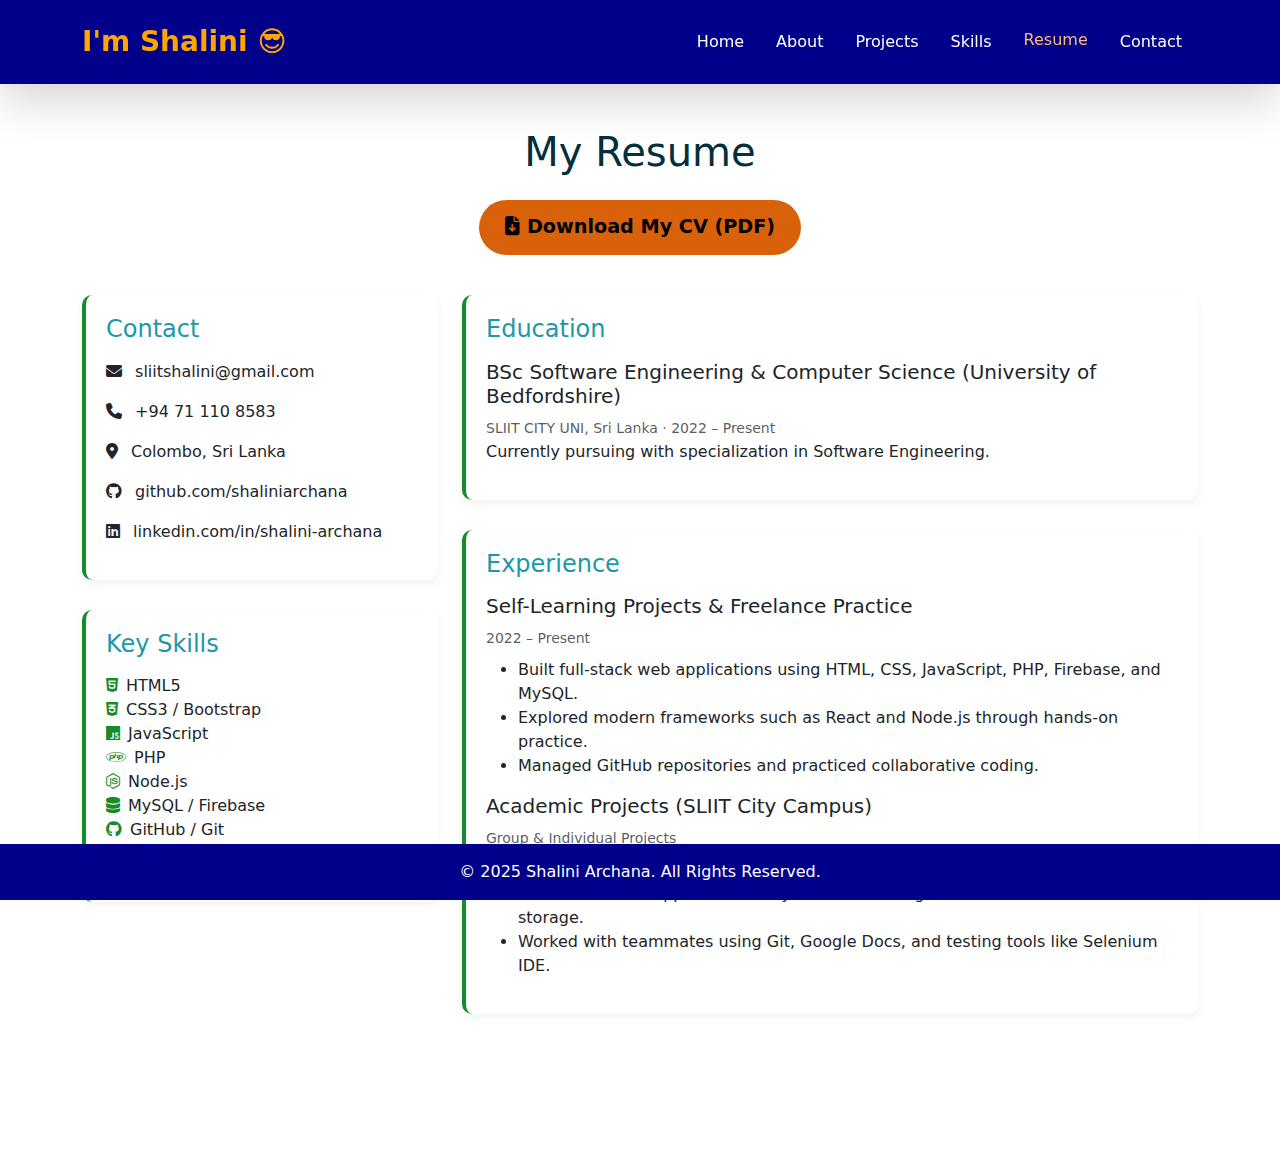
<file: resume.html>
<!DOCTYPE html>
<html lang="en">
<head>
  <meta charset="UTF-8" />
  <meta name="viewport" content="width=device-width, initial-scale=1.0"/>
  <title>Resume - Shalini Archana</title>
		<link rel="icon" type="image/png" href="images/favicon.png" />
  <link href="https://cdn.jsdelivr.net/npm/bootstrap@5.3.0/dist/css/bootstrap.min.css" rel="stylesheet" />
  <link rel="stylesheet" href="https://cdnjs.cloudflare.com/ajax/libs/font-awesome/6.5.0/css/all.min.css" />
	<link rel="stylesheet" href="css/style.css" />

  <style>
    
    .text-green {
      color: #168C28;
    }
    .text-aqua {
      color: #1C98A6;
    }
    .btn-lime {
      background-color: #D96109;
      color: #000;
      font-weight: bold;
    }
    .btn-lime:hover {
      background-color: #88bd24;
      color: #fff;
    }
    .section-box {
      background-color: #ffffff;
      border-left: 4px solid #168C28;
      padding: 20px;
      margin-bottom: 30px;
      box-shadow: 0 4px 10px rgba(0,0,0,0.05);
      border-radius: 10px;
    }
    .resume-header {
      text-align: center;
      margin-bottom: 40px;
    }
    .resume-header h1 {
      font-size: 2.5rem;
      color: #032F40;
    }
    .download-btn {
      font-size: 1.2rem;
      padding: 12px 25px;
      border-radius: 50px;
    }
  </style>
</head>
<body>


<nav class="navbar navbar-expand-lg navbar-dark bg-teal py-3 shadow-lg fixed-top">
  <div class="container">
   <a class="navbar-brand fs-3 fw-bold" href="home.html">I'm Shalini 😎</a>
    <button class="navbar-toggler" type="button" data-bs-toggle="collapse" data-bs-target="#navMenu" aria-controls="navMenu" aria-expanded="false" aria-label="Toggle navigation">
      <span class="navbar-toggler-icon"></span>
    </button>
    <div class="collapse navbar-collapse" id="navMenu">
      <ul class="navbar-nav ms-auto mb-2 mb-lg-0">
        <li class="nav-item px-2"><a class="nav-link" href="index.html">Home</a></li>
        <li class="nav-item px-2"><a class="nav-link" href="about.html">About</a></li>
        <li class="nav-item px-2"><a class="nav-link" href="projects.html">Projects</a></li>
        <li class="nav-item px-2"><a class="nav-link" href="skills.html">Skills</a></li>
        <li class="nav-item px-2"><a class="nav-link active" href="resume.html">Resume</a></li>
        <li class="nav-item px-2"><a class="nav-link" href="contact.html">Contact</a></li>
      </ul>
    </div>
  </div>
</nav>


<section class="py-5">
  <div class="container">
    
    <div class="resume-header">
      <h1 class="text-green">My Resume</h1>
     <button onclick="confirmDownload()" class="btn btn-lime download-btn mt-3">
  <i class="fas fa-file-download me-2"></i>Download My CV (PDF)
</button>

    </div>

    <div class="row">
     
      <div class="col-lg-4">
        <div class="section-box">
          <h4 class="text-aqua mb-3">Contact</h4>
          <p><i class="fas fa-envelope me-2 text-teal"></i> sliitshalini@gmail.com</p>
          <p><i class="fas fa-phone me-2 text-teal"></i> +94 71 110 8583</p>
          <p><i class="fas fa-map-marker-alt me-2 text-teal"></i> Colombo, Sri Lanka</p>
			<p>
    <i class="fab fa-github me-2 text-teal"></i>
    <a href="https://github.com/shaliniarchana" target="_blank" class="text-decoration-none text-dark">
      github.com/shaliniarchana
    </a>
  </p>
  <p>
    <i class="fab fa-linkedin me-2 text-teal"></i>
    <a href="http://www.linkedin.com/in/shalini-archana-vidanaarachchi-417a08314" target="_blank" class="text-decoration-none text-dark">
      linkedin.com/in/shalini-archana
    </a>
  </p>
        </div>

        <div class="section-box">
          <h4 class="text-aqua mb-3">Key Skills</h4>
          <ul class="list-unstyled">
            <li><i class="fab fa-html5 me-2 text-green"></i>HTML5</li>
            <li><i class="fab fa-css3-alt me-2 text-green"></i>CSS3 / Bootstrap</li>
            <li><i class="fab fa-js me-2 text-green"></i>JavaScript</li>
            <li><i class="fab fa-php me-2 text-green"></i>PHP</li>
            <li><i class="fab fa-node-js me-2 text-green"></i>Node.js</li>
            <li><i class="fas fa-database me-2 text-green"></i>MySQL / Firebase</li>
            <li><i class="fab fa-github me-2 text-green"></i>GitHub / Git</li>
            <li><i class="fab fa-android me-2 text-green"></i>Android Studio</li>
          </ul>
        </div>
      </div>

    
      <div class="col-lg-8">
        <div class="section-box">
          <h4 class="text-aqua mb-3">Education</h4>
          <div>
            <h5>BSc Software Engineering & Computer Science (University of Bedfordshire)</h5>
            <small class="text-muted">SLIIT CITY UNI, Sri Lanka · 2022 – Present</small>
            <p>Currently pursuing with specialization in Software Engineering.</p>
          </div>
          
        </div>

        <div class="section-box">
          <h4 class="text-aqua mb-3">Experience</h4>
          <div>
            <h5>Self-Learning Projects & Freelance Practice</h5>
            <small class="text-muted">2022 – Present</small>
            <ul class="mt-2">
              <li>Built full-stack web applications using HTML, CSS, JavaScript, PHP, Firebase, and MySQL.</li>
              <li>Explored modern frameworks such as React and Node.js through hands-on practice.</li>
              <li>Managed GitHub repositories and practiced collaborative coding.</li>
            </ul>
          </div>
          <div>
            <h5>Academic Projects (SLIIT City Campus)</h5>
            <small class="text-muted">Group & Individual Projects</small>
            <ul class="mt-2">
              <li>Led the UI/UX and frontend development for multiple academic team projects.</li>
              <li>Created Android apps and data systems with integrated authentication and storage.</li>
              <li>Worked with teammates using Git, Google Docs, and testing tools like Selenium IDE.</li>
            </ul>
          </div>
        </div>

       
      </div>
    </div>
  </div>
</section>


<footer class="text-center py-3 bg-teal text-white fixed-footer">
  <p class="mb-0">&copy; 2025 Shalini Archana. All Rights Reserved.</p>
</footer>


<script src="https://cdn.jsdelivr.net/npm/bootstrap@5.3.0/dist/js/bootstrap.bundle.min.js"></script>
	<script>
  function confirmDownload() {
    const userConfirmed = confirm("Do you have permission to download my CV?");
    if (userConfirmed) {
      window.open("https://drive.google.com/file/d/16jR3Yri7YnwdMz22MeSnz7ujZLN-6mYV/view?usp=sharing", "_blank");
    } else {
      alert("Permission denied. CV download canceled.");
    }
  }
</script>

</body>
</html>
</file>
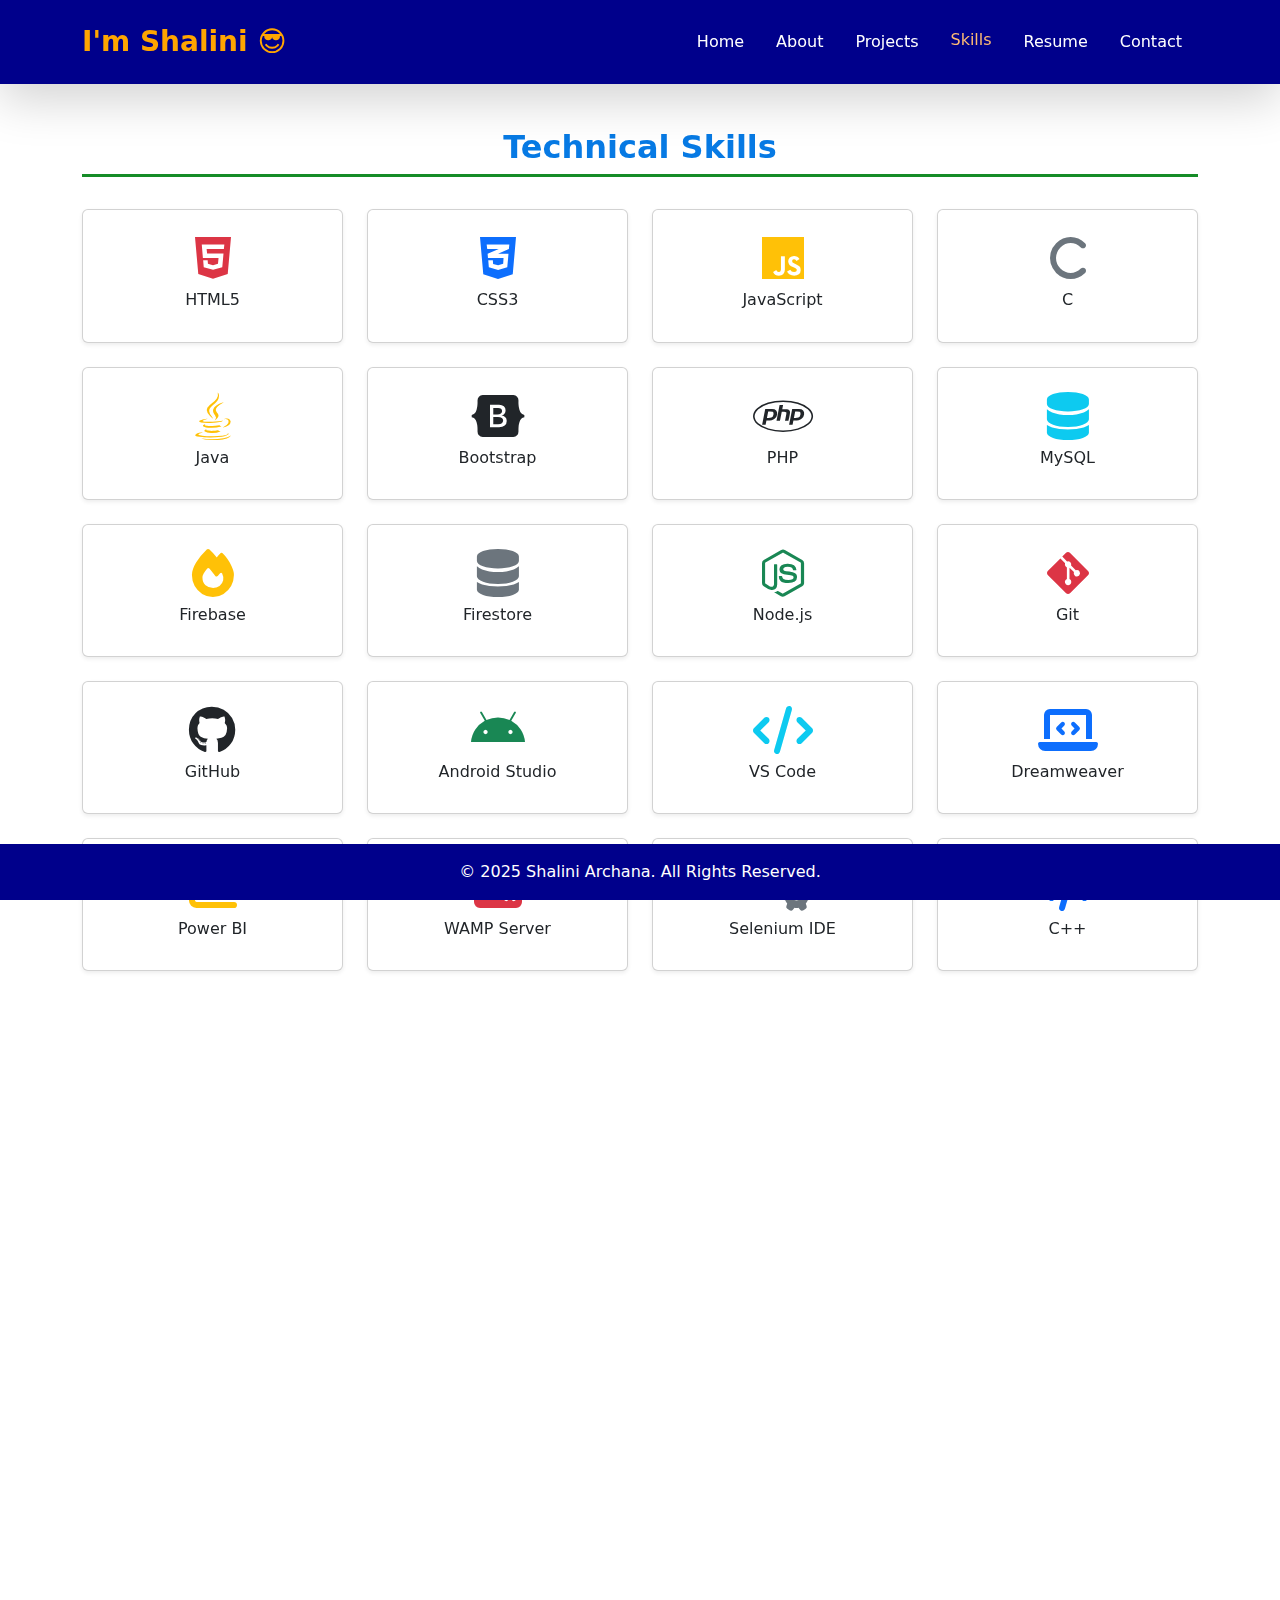
<file: skills.html>
<!DOCTYPE html>
<html lang="en">
<head>
  <meta charset="UTF-8" />
  <meta name="viewport" content="width=device-width, initial-scale=1.0"/>
  <title>Skills - Shalini Archana</title>
		<link rel="icon" type="image/png" href="images/favicon.png" />
  <link href="https://cdn.jsdelivr.net/npm/bootstrap@5.3.0/dist/css/bootstrap.min.css" rel="stylesheet"/>
  <link rel="stylesheet" href="https://cdnjs.cloudflare.com/ajax/libs/font-awesome/6.5.0/css/all.min.css"/>
  <link rel="stylesheet" href="https://unpkg.com/aos@2.3.4/dist/aos.css"/>
	<link rel="stylesheet" href="css/style.css" />

  <style>
  
    .bg-teal {
      background-color: #0D6073;
    }
    .text-lime {
      color: #168C28;
    }
    .text-aqua {
      color: #1C98A6;
    }
    .text-blue {
      color: #077AE4;
    }
    .progress-bar {
      transition: width 1s ease-in-out;
    }
    .card-skill {
      transition: transform 0.3s ease;
      cursor: pointer;
    }
    .card-skill:hover {
      transform: scale(1.05);
    }
    .section-title {
      border-bottom: 3px solid #168C28;
      padding-bottom: 0.5rem;
      margin-bottom: 2rem;
      font-weight: 700;
    }
  </style>
</head>
<body>

  
  <nav class="navbar navbar-expand-lg navbar-dark bg-teal py-3 shadow-lg fixed-top">
    <div class="container">
    <a class="navbar-brand fs-3 fw-bold" href="home.html">I'm Shalini 😎</a>
      <button class="navbar-toggler" type="button" data-bs-toggle="collapse" data-bs-target="#navMenu">
        <span class="navbar-toggler-icon"></span>
      </button>
      <div class="collapse navbar-collapse" id="navMenu">
        <ul class="navbar-nav ms-auto mb-2 mb-lg-0">
          <li class="nav-item px-2"><a class="nav-link" href="index.html">Home</a></li>
          <li class="nav-item px-2"><a class="nav-link" href="about.html">About</a></li>
          <li class="nav-item px-2"><a class="nav-link" href="projects.html">Projects</a></li>
          <li class="nav-item px-2"><a class="nav-link active" href="skills.html">Skills</a></li>
          <li class="nav-item px-2"><a class="nav-link" href="resume.html">Resume</a></li>
          <li class="nav-item px-2"><a class="nav-link" href="contact.html">Contact</a></li>
        </ul>
      </div>
    </div>
  </nav>

  <section class="py-5">
    <div class="container" data-aos="fade-up">
      <h2 class="text-blue section-title text-center">Technical Skills</h2>
      <div class="row row-cols-2 row-cols-md-4 g-4 text-center mb-5">

  <div class="col">
    <div class="card p-4 shadow-sm card-skill" data-bs-toggle="modal" data-bs-target="#skillModalHTML">
      <i class="fab fa-html5 fa-3x text-danger mb-2"></i>
      <h6>HTML5</h6>
    </div>
  </div>
  <div class="col">
    <div class="card p-4 shadow-sm card-skill" data-bs-toggle="modal" data-bs-target="#skillModalCSS">
      <i class="fab fa-css3-alt fa-3x text-primary mb-2"></i>
      <h6>CSS3</h6>
    </div>
  </div>
  <div class="col">
    <div class="card p-4 shadow-sm card-skill" data-bs-toggle="modal" data-bs-target="#skillModalJS">
      <i class="fab fa-js fa-3x text-warning mb-2"></i>
      <h6>JavaScript</h6>
    </div>
  </div>
  <div class="col">
    <div class="card p-4 shadow-sm card-skill" data-bs-toggle="modal" data-bs-target="#skillModalReact">
      <i class="fas fa-c fa-3x text-secondary mb-2"></i>
      <h6>C</h6>
    </div>
  </div>
  <div class="col">
    <div class="card p-4 shadow-sm card-skill" data-bs-toggle="modal" data-bs-target="#skillModalJava">
      <i class="fab fa-java fa-3x text-warning mb-2"></i>
      <h6>Java</h6>
    </div>
  </div>
  <div class="col">
    <div class="card p-4 shadow-sm card-skill" data-bs-toggle="modal" data-bs-target="#skillModalBootstrap">
      <i class="fab fa-bootstrap fa-3x text-purple mb-2"></i>
      <h6>Bootstrap</h6>
    </div>
  </div>
  <div class="col">
    <div class="card p-4 shadow-sm card-skill" data-bs-toggle="modal" data-bs-target="#skillModalPHP">
      <i class="fab fa-php fa-3x text-indigo mb-2"></i>
      <h6>PHP</h6>
    </div>
  </div>
  <div class="col">
    <div class="card p-4 shadow-sm card-skill" data-bs-toggle="modal" data-bs-target="#skillModalMySQL">
      <i class="fas fa-database fa-3x text-info mb-2"></i>
      <h6>MySQL</h6>
    </div>
  </div>
  <div class="col">
    <div class="card p-4 shadow-sm card-skill" data-bs-toggle="modal" data-bs-target="#skillModalFirebase">
      <i class="fas fa-fire fa-3x text-warning mb-2"></i>
      <h6>Firebase</h6>
    </div>
  </div>
  <div class="col">
    <div class="card p-4 shadow-sm card-skill" data-bs-toggle="modal" data-bs-target="#skillModalFirestore">
      <i class="fas fa-database fa-3x text-secondary mb-2"></i>
      <h6>Firestore</h6>
    </div>
  </div>
  <div class="col">
    <div class="card p-4 shadow-sm card-skill" data-bs-toggle="modal" data-bs-target="#skillModalNode">
      <i class="fab fa-node-js fa-3x text-success mb-2"></i>
      <h6>Node.js</h6>
    </div>
  </div>
  <div class="col">
    <div class="card p-4 shadow-sm card-skill" data-bs-toggle="modal" data-bs-target="#skillModalGit">
      <i class="fab fa-git-alt fa-3x text-danger mb-2"></i>
      <h6>Git</h6>
    </div>
  </div>
  <div class="col">
    <div class="card p-4 shadow-sm card-skill" data-bs-toggle="modal" data-bs-target="#skillModalGithub">
      <i class="fab fa-github fa-3x text-dark mb-2"></i>
      <h6>GitHub</h6>
    </div>
  </div>
  <div class="col">
    <div class="card p-4 shadow-sm card-skill" data-bs-toggle="modal" data-bs-target="#skillModalAndroid">
      <i class="fab fa-android fa-3x text-success mb-2"></i>
      <h6>Android Studio</h6>
    </div>
  </div>
  <div class="col">
    <div class="card p-4 shadow-sm card-skill" data-bs-toggle="modal" data-bs-target="#skillModalVSCode">
      <i class="fas fa-code fa-3x text-info mb-2"></i>
      <h6>VS Code</h6>
    </div>
  </div>
  <div class="col">
    <div class="card p-4 shadow-sm card-skill" data-bs-toggle="modal" data-bs-target="#skillModalDreamweaver">
      <i class="fas fa-laptop-code fa-3x text-primary mb-2"></i>
      <h6>Dreamweaver</h6>
    </div>
  </div>
  <div class="col">
    <div class="card p-4 shadow-sm card-skill" data-bs-toggle="modal" data-bs-target="#skillModalPowerBI">
      <i class="fas fa-chart-bar fa-3x text-warning mb-2"></i>
      <h6>Power BI</h6>
    </div>
  </div>
  
  <div class="col">
    <div class="card p-4 shadow-sm card-skill" data-bs-toggle="modal" data-bs-target="#skillModalWAMP">
      <i class="fas fa-server fa-3x text-danger mb-2"></i>
      <h6>WAMP Server</h6>
    </div>
  </div>
  <div class="col">
    <div class="card p-4 shadow-sm card-skill" data-bs-toggle="modal" data-bs-target="#skillModalSelenium">
      <i class="fas fa-cogs fa-3x text-secondary mb-2"></i>
      <h6>Selenium IDE</h6>
    </div>
  </div>
  <div class="col">
    <div class="card p-4 shadow-sm card-skill" data-bs-toggle="modal" data-bs-target="#skillModalCPP">
      <i class="fas fa-code fa-3x text-primary mb-2"></i>
      <h6>C++</h6>
    </div>
  </div>
</div>


  
      
<div data-aos="fade-up">
  <div class="mb-3">
    <h6>HTML5 <span class="float-end">95%</span></h6>
    <div class="progress"><div class="progress-bar" style="background-color: #e44d26; width: 95%;"></div></div>
  </div>
  <div class="mb-3">
    <h6>CSS3 <span class="float-end">85%</span></h6>
    <div class="progress"><div class="progress-bar" style="background-color: #264de4; width: 85%;"></div></div>
  </div>
  <div class="mb-3">
    <h6>Java <span class="float-end">75%</span></h6>
    <div class="progress"><div class="progress-bar" style="background-color: #f89820; width: 75%;"></div></div>
  </div>
  <div class="mb-3">
    <h6>PHP <span class="float-end">90%</span></h6>
    <div class="progress"><div class="progress-bar" style="background-color: #8892be; width: 90%;"></div></div>
  </div>
  <div class="mb-3">
    <h6>Firebase <span class="float-end">95%</span></h6>
    <div class="progress"><div class="progress-bar" style="background-color: #f5820d; width: 95%;"></div></div>
  </div>
  <div class="mb-3">
    <h6>MySQL <span class="float-end">95%</span></h6>
    <div class="progress"><div class="progress-bar" style="background-color: #00758f; width: 95%;"></div></div>
  </div>
  <div class="mb-3">
    <h6>C <span class="float-end">75%</span></h6>
    <div class="progress"><div class="progress-bar" style="background-color: #A8B9CC; width: 75%;"></div></div>
  </div>
  <div class="mb-3">
    <h6>C++ <span class="float-end">80%</span></h6>
    <div class="progress"><div class="progress-bar" style="background-color: #00599C; width: 80%;"></div></div>
  </div>
  <div class="mb-3">
    <h6>Android Studio<span class="float-end">98%</span></h6>
    <div class="progress"><div class="progress-bar" style="background-color: #3DDC84; width: 98%;"></div></div>
  </div>
</div>

    </div>
  </section>


  <section class="bg-light py-5">
    <div class="container" data-aos="fade-up">
      <h2 class="text-blue section-title text-center">Soft Skills</h2>

      <div class="row row-cols-1 row-cols-md-3 g-4 text-center mb-4">
        <div class="col">
          <div class="card p-3 shadow-sm card-skill h-100">
            <h5>Teamwork</h5>
            <p>Works efficiently in team environments and collaborates across roles.</p>
          </div>
        </div>
        <div class="col">
          <div class="card p-3 shadow-sm card-skill h-100">
            <h5>Time Management</h5>
            <p>Effectively manages priorities and deadlines in fast-paced projects.</p>
          </div>
        </div>
        <div class="col">
          <div class="card p-3 shadow-sm card-skill h-100">
            <h5>Communication</h5>
            <p>Excellent verbal and written communication in academic and client-facing roles.</p>
          </div>
        </div>
      </div>

      <div class="row row-cols-1 row-cols-md-3 g-4 text-center">
        <div class="col">
          <div class="card p-3 shadow-sm card-skill h-100">
            <h5>Problem Solving</h5>
            <p>Able to analyze complex problems and find effective solutions independently.</p>
          </div>
        </div>
        <div class="col">
          <div class="card p-3 shadow-sm card-skill h-100">
            <h5>Adaptability</h5>
            <p>Quick to learn new tools, adapt to change, and handle unexpected challenges.</p>
          </div>
        </div>
        <div class="col">
          <div class="card p-3 shadow-sm card-skill h-100">
            <h5>Leadership</h5>
            <p>Experience leading teams and coordinating projects with clear guidance.</p>
          </div>
        </div>
      </div>


      <div class="row row-cols-1 row-cols-md-3 g-4 mt-4 text-center">
        <div class="col">
          <div class="card p-3 shadow-sm card-skill h-100">
            <h5>Presenting</h5>
            <p>Confident and clear presentation skills in professional and academic settings.</p>
          </div>
        </div>
        <div class="col">
          <div class="card p-3 shadow-sm card-skill h-100">
            <h5>Fluent in Mathematics & Physics</h5>
            <p>Strong foundational knowledge with the ability to apply concepts practically.</p>
          </div>
        </div>
		  <div class="col">
          <div class="card p-3 shadow-sm card-skill h-100">
            <h5>Explore new things</h5>
            <p>Curious about new things and willing to research about them.</p>
          </div>
        </div>
      </div>
    </div>
	</section>

 
  <div class="modal fade" id="skillModalHTML" tabindex="-1" aria-hidden="true">
    <div class="modal-dialog modal-dialog-centered">
      <div class="modal-content p-4">
        <h5>HTML5</h5>
        <p>Skilled in creating semantic, accessible, and responsive web pages using HTML5.</p>
      </div>
    </div>
  </div>
  <div class="modal fade" id="skillModalCSS" tabindex="-1" aria-hidden="true">
    <div class="modal-dialog modal-dialog-centered">
      <div class="modal-content p-4">
        <h5>CSS3</h5>
        <p>Advanced CSS layouts using Flexbox, Grid, transitions, and animations.</p>
      </div>
    </div>
  </div>
  <div class="modal fade" id="skillModalJS" tabindex="-1" aria-hidden="true">
    <div class="modal-dialog modal-dialog-centered">
      <div class="modal-content p-4">
        <h5>JavaScript</h5>
        <p>Experience with ES6+, DOM manipulation, events, and REST APIs.</p>
      </div>
    </div>
  </div>
  <div class="modal fade" id="skillModalReact" tabindex="-1" aria-hidden="true">
    <div class="modal-dialog modal-dialog-centered">
      <div class="modal-content p-4">
        <h5>React</h5>
        <p>Building interactive SPAs with hooks, components, and state management.</p>
      </div>
    </div>
  </div>
  <div class="modal fade" id="skillModalBootstrap" tabindex="-1" aria-hidden="true">
    <div class="modal-dialog modal-dialog-centered">
      <div class="modal-content p-4">
        <h5>Bootstrap</h5>
        <p>Using Bootstrap classes and grid system for responsive design.</p>
      </div>
    </div>
  </div>
  <div class="modal fade" id="skillModalNode" tabindex="-1" aria-hidden="true">
    <div class="modal-dialog modal-dialog-centered">
      <div class="modal-content p-4">
        <h5>Node.js</h5>
        <p>Server-side scripting, Express.js, and backend development basics.</p>
      </div>
    </div>
  </div>
  <div class="modal fade" id="skillModalMongo" tabindex="-1" aria-hidden="true">
    <div class="modal-dialog modal-dialog-centered">
      <div class="modal-content p-4">
        <h5>MongoDB</h5>
        <p>NoSQL database design, queries, and integration with Mongoose.</p>
      </div>
    </div>
  </div>
  <div class="modal fade" id="skillModalGit" tabindex="-1" aria-hidden="true">
    <div class="modal-dialog modal-dialog-centered">
      <div class="modal-content p-4">
        <h5>Git</h5>
        <p>Version control, branching, and collaboration using Git and GitHub.</p>
      </div>
    </div>
  </div>

  <!-- Additional Technical Skills Modals -->
  <div class="modal fade" id="skillModalJava" tabindex="-1" aria-hidden="true">
    <div class="modal-dialog modal-dialog-centered">
      <div class="modal-content p-4">
        <h5>Java</h5>
        <p>Object-oriented programming and application development in Java.</p>
      </div>
    </div>
  </div>
  <div class="modal fade" id="skillModalPHP" tabindex="-1" aria-hidden="true">
    <div class="modal-dialog modal-dialog-centered">
      <div class="modal-content p-4">
        <h5>PHP</h5>
        <p>Server-side scripting and web development using PHP and MySQL.</p>
      </div>
    </div>
  </div>
  <div class="modal fade" id="skillModalFirebase" tabindex="-1" aria-hidden="true">
    <div class="modal-dialog modal-dialog-centered">
      <div class="modal-content p-4">
        <h5>Firebase</h5>
        <p>Realtime database, authentication, hosting, and cloud functions.</p>
      </div>
    </div>
  </div>
  <div class="modal fade" id="skillModalFirestore" tabindex="-1" aria-hidden="true">
    <div class="modal-dialog modal-dialog-centered">
      <div class="modal-content p-4">
        <h5>Firestore</h5>
        <p>Cloud NoSQL database for scalable, realtime app data management.</p>
      </div>
    </div>
  </div>
  <div class="modal fade" id="skillModalAndroid" tabindex="-1" aria-hidden="true">
    <div class="modal-dialog modal-dialog-centered">
      <div class="modal-content p-4">
        <h5>Android Studio</h5>
        <p>Android app development with Java/Kotlin, UI design, and testing.</p>
      </div>
    </div>
  </div>
  <div class="modal fade" id="skillModalGithub" tabindex="-1" aria-hidden="true">
    <div class="modal-dialog modal-dialog-centered">
      <div class="modal-content p-4">
        <h5>GitHub</h5>
        <p>Code repository hosting, pull requests, and collaboration workflows.</p>
      </div>
    </div>
  </div>
  <div class="modal fade" id="skillModalDreamweaver" tabindex="-1" aria-hidden="true">
    <div class="modal-dialog modal-dialog-centered">
      <div class="modal-content p-4">
        <h5>Dreamweaver</h5>
        <p>Visual web design and development tool for creating responsive sites.</p>
      </div>
    </div>
  </div>
  <div class="modal fade" id="skillModalVSCode" tabindex="-1" aria-hidden="true">
    <div class="modal-dialog modal-dialog-centered">
      <div class="modal-content p-4">
        <h5>Visual Studio Code</h5>
        <p>Code editor with extensions, debugging, and Git integration.</p>
      </div>
    </div>
  </div>
  <div class="modal fade" id="skillModalPowerBI" tabindex="-1" aria-hidden="true">
    <div class="modal-dialog modal-dialog-centered">
      <div class="modal-content p-4">
        <h5>Power BI</h5>
        <p>Data visualization and business intelligence reporting tools.</p>
      </div>
    </div>
  </div>
  <div class="modal fade" id="skillModalR" tabindex="-1" aria-hidden="true">
    <div class="modal-dialog modal-dialog-centered">
      <div class="modal-content p-4">
        <h5>R</h5>
        <p>Statistical computing and graphics programming language.</p>
      </div>
    </div>
  </div>
  <div class="modal fade" id="skillModalWAMP" tabindex="-1" aria-hidden="true">
    <div class="modal-dialog modal-dialog-centered">
      <div class="modal-content p-4">
        <h5>WAMP Server</h5>
        <p>Windows Apache MySQL PHP server environment for web development.</p>
      </div>
    </div>
  </div>

 
  <script src="https://cdn.jsdelivr.net/npm/bootstrap@5.3.0/dist/js/bootstrap.bundle.min.js"></script>
  <script src="https://unpkg.com/aos@2.3.4/dist/aos.js"></script>
  <script>AOS.init();</script>
	
	<footer class="text-center py-3  text-white fixed-footer">
    <p class="mb-0">&copy; 2025 Shalini Archana. All Rights Reserved.</p>
  </footer>
</body>
</html>
</file>
<file: css/style.css>
:root {
  
  --blue-dark:   #00008b;
  --blue:        #00008b;

 
  --orange:      #FFA500 ;
  --orange-light:#FDBA74;
}

body {
  padding-top: 80px;  
  padding-bottom: 60px; 
}



.navbar {
  background-color: var(--blue-dark) !important;
}


.navbar-brand {
  color: var(--orange) !important;
}
.navbar-nav .nav-link {
  color: #fff !important;   
  transition: color 0.3s ease, transform 0.3s ease;
}


.navbar-nav .nav-link:hover,
.navbar-nav .nav-link.active {
  color: var(--orange-light) !important;
  transform: translateY(-2px);
}


.hero-section {
  position: relative;
  height: 100vh;
  overflow: hidden;
}
.hero-section .bg-video {
  position: absolute;
  top: 50%; left: 50%;
  min-width: 100%; min-height: 100%;
  transform: translate(-50%, -50%);
  object-fit: cover;
  z-index: 0;
}
.hero-section .overlay {
  position: absolute;
  inset: 0;
  background: rgba(0, 0, 0, 0.4);
  z-index: 1;
}
.hero-section .container {
  position: relative;
  z-index: 2;
}


.btn-primary {
  background-color: var(--blue) !important;
  color: #fff !important;
  border: none;
}
.btn-primary:hover {
  background-color: var(--blue-dark) !important;
}
.btn-accent {
  background-color: var(--orange) !important;
  color: #fff !important;
  border: none;
}
.btn-accent:hover {
  background-color: var(--orange-light) !important;
}


.btn-outline-accent {
  color: var(--orange);
  background-color: transparent;
  border: 2px solid var(--orange);
  transition: background-color 0.3s ease, color 0.3s ease;
}

.btn-outline-accent:hover {
  background-color: var(--orange);
  color: #fff;
}

.text-blue {
  color: var(--blue);
}
.text-orange {
  color: var(--orange);
}
.bg-accent {
  background-color: var(--orange);
  color: white;
}
footer {
      background-color: var(--blue-dark);
    }
footer.fixed-footer {
  background-color: #00008b;
  position: fixed;
  bottom: 0;
  left: 0;
  width: 100%;
  z-index: 1030; 
}
</file>
